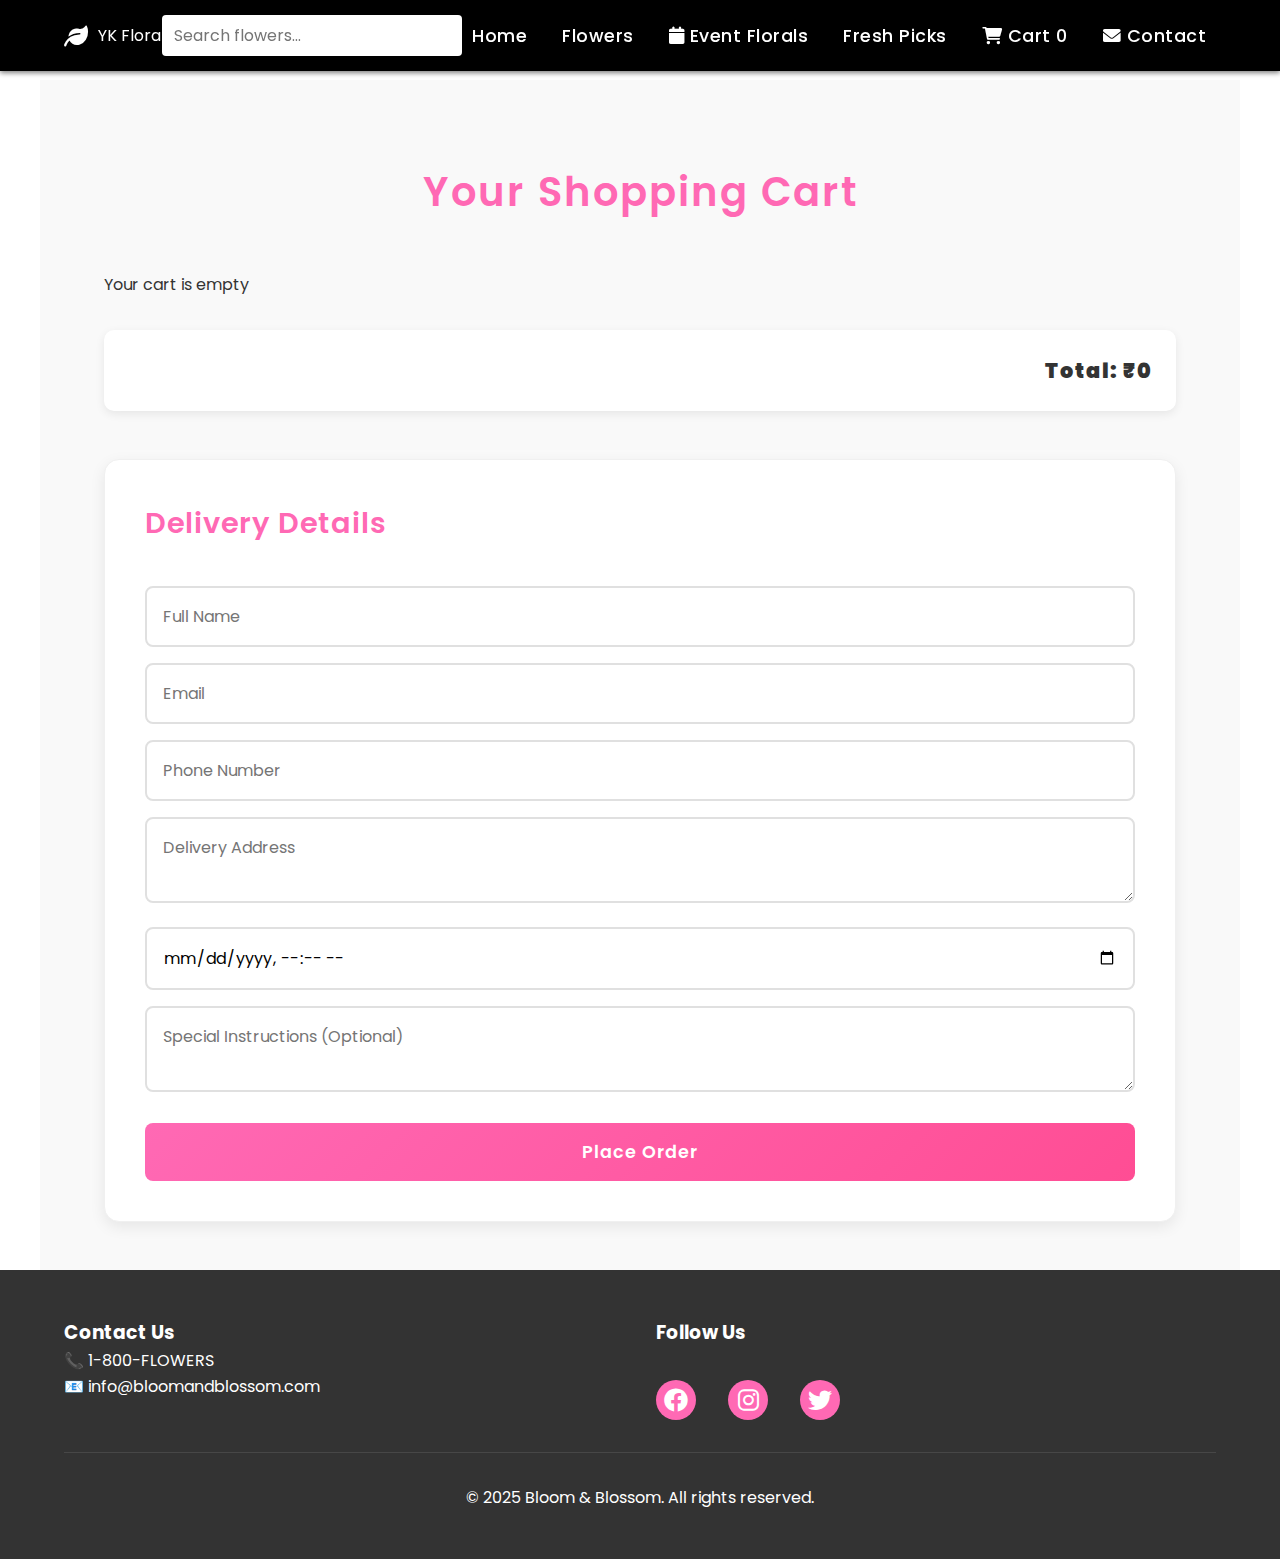
<file: cart.html>
<!DOCTYPE html>
<html lang="en">
<head>
    <meta charset="UTF-8">
    <meta name="viewport" content="width=device-width, initial-scale=1.0">
    <title>Cart - Bloom & Blossom</title>
    <link rel="stylesheet" href="styles.css">
    <link rel="stylesheet" href="cart-styles.css">
    <link rel="stylesheet" href="navbar.css">
    <link href="https://fonts.googleapis.com/css2?family=Poppins:wght@300;400;500;600&display=swap" rel="stylesheet">
    <link rel="stylesheet" href="https://cdnjs.cloudflare.com/ajax/libs/font-awesome/6.0.0/css/all.min.css">
</head>
<body>
    <nav class="navbar">
        <div class="navbar-left">
            <i class="fas fa-leaf"></i>
            <span>YK Flora</span>
        </div>
        <div class="navbar-center">
            <input type="text" id="nav-search" placeholder="Search flowers...">
        </div>
        <div class="hamburger" onclick="toggleMenu()">
            <span></span>
            <span></span>
            <span></span>
        </div>
        <div class="navbar-right">
            <button onclick="window.location.href='index.html'">Home</button>
            <button onclick="window.location.href='flowers.html'">Flowers</button>
            <button onclick="window.location.href='event-florals.html'"><i class="fas fa-calendar"></i> Event Florals</button>
            <button onclick="window.location.href='fresh-picks.html'">Fresh Picks</button>
            <button onclick="window.location.href='cart.html'"><i class="fas fa-shopping-cart"></i> Cart <span id="cart-count">0</span></button>
            <button onclick="window.location.href='contact.html'"><i class="fas fa-envelope"></i> Contact</button>
        </div>
        <div class="mobile-menu">
            <button onclick="window.location.href='index.html'">Home</button>
            <button onclick="window.location.href='flowers.html'">Flowers</button>
            <button onclick="window.location.href='event-florals.html'"><i class="fas fa-calendar"></i> Event Florals</button>
            <button onclick="window.location.href='fresh-picks.html'">Fresh Picks</button>
            <button onclick="window.location.href='cart.html'"><i class="fas fa-shopping-cart"></i> Cart <span id="cart-count-mobile">0</span></button>
            <button onclick="window.location.href='contact.html'"><i class="fas fa-envelope"></i> Contact</button>
        </div>
    </nav>
    <section class="cart-page" style="padding: 5rem 5% 3rem; margin-top: 80px;">
        <h1>Your Shopping Cart</h1>
        <div id="cart-items"></div>
        <div id="cart-total"></div>
        <form id="order-form">
            <h3>Delivery Details</h3>
            <input type="text" name="Full Name" placeholder="Full Name" required>
            <input type="email" name="Email" placeholder="Email" required>
            <input type="tel" name="Phone Number" placeholder="Phone Number" required>
            <textarea name="Delivery Address" placeholder="Delivery Address" required></textarea>
            <input type="datetime-local" name="Delivery Date & Time" placeholder="Delivery Date & Time" required>
            <textarea name="Special Instructions" placeholder="Special Instructions (Optional)"></textarea>
            <button type="submit" class="checkout-btn">Place Order</button>
        </form>
    </section>

    <footer>
        <div class="footer-content">
            <div class="footer-section">
                <h3>Contact Us</h3>
                <p>📞 1-800-FLOWERS</p>
                <p>📧 info@bloomandblossom.com</p>
            </div>
            <div class="footer-section">
                <h3>Follow Us</h3>
                <div class="social-links">
                    <a href="#"><i class="fab fa-facebook"></i></a>
                    <a href="#"><i class="fab fa-instagram"></i></a>
                    <a href="#"><i class="fab fa-twitter"></i></a>
                </div>
            </div>
        </div>
        <div class="footer-bottom">
            <p>&copy; 2025 Bloom & Blossom. All rights reserved.</p>
        </div>
    </footer>

    <script src="script.js"></script>
</body>
</html>
</file>
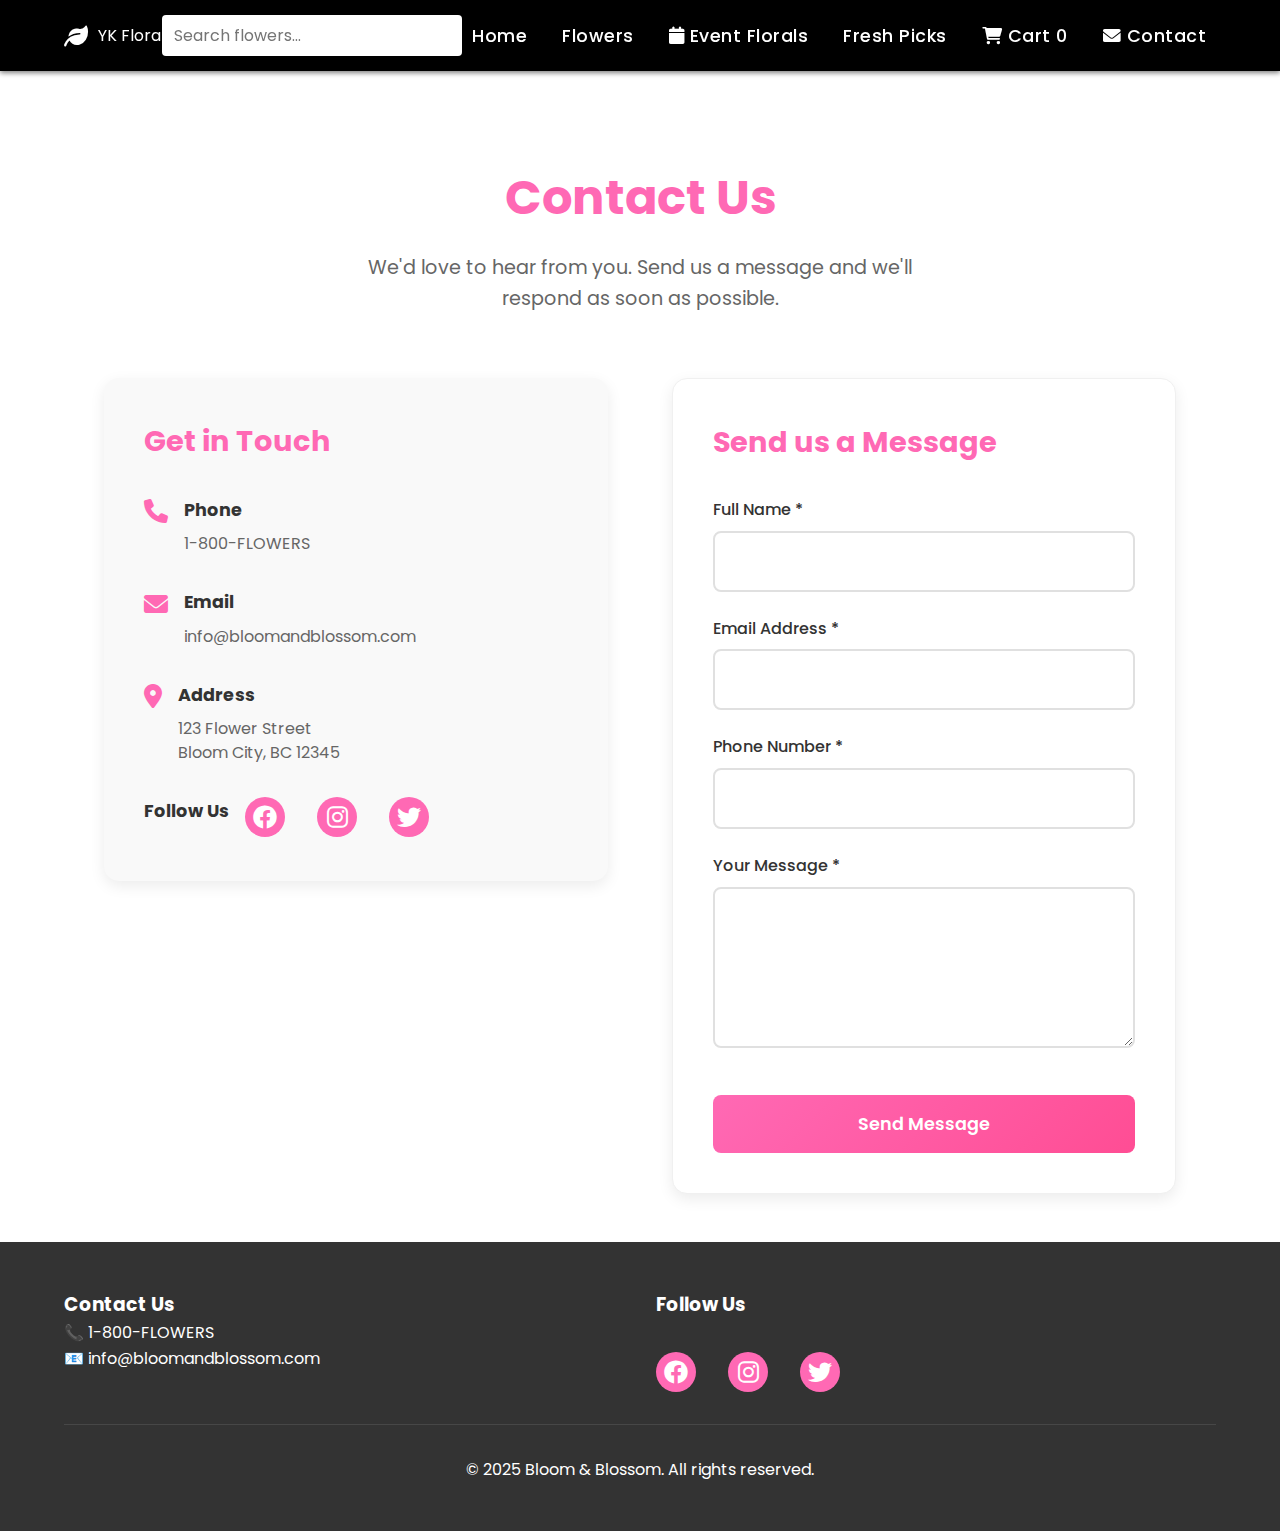
<file: contact.html>
<!DOCTYPE html>
<html lang="en">
<head>
    <meta charset="UTF-8">
    <meta name="viewport" content="width=device-width, initial-scale=1.0">
    <title>Contact Us - Bloom & Blossom</title>
    <link rel="stylesheet" href="styles.css">
    <link rel="stylesheet" href="cart-styles.css">
    <link rel="stylesheet" href="navbar.css">
    <link href="https://fonts.googleapis.com/css2?family=Poppins:wght@300;400;500;600&display=swap" rel="stylesheet">
    <link rel="stylesheet" href="https://cdnjs.cloudflare.com/ajax/libs/font-awesome/6.0.0/css/all.min.css">
</head>
<body>
    <nav class="navbar">
        <div class="navbar-left">
            <i class="fas fa-leaf"></i>
            <span>YK Flora</span>
        </div>
        <div class="navbar-center">
            <input type="text" id="nav-search" placeholder="Search flowers...">
        </div>
        <div class="navbar-right">
            <button onclick="window.location.href='index.html'">Home</button>
            <button onclick="window.location.href='flowers.html'">Flowers</button>
            <button onclick="window.location.href='event-florals.html'"><i class="fas fa-calendar"></i> Event Florals</button>
            <button onclick="window.location.href='fresh-picks.html'">Fresh Picks</button>
            <button onclick="window.location.href='cart.html'"><i class="fas fa-shopping-cart"></i> Cart <span id="cart-count">0</span></button>
            <button onclick="window.location.href='contact.html'"><i class="fas fa-envelope"></i> Contact</button>
        </div>
    </nav>
    <section class="contact-page" style="padding: 5rem 5% 3rem; margin-top: 80px;">
        <div class="contact-hero">
            <h1>Contact Us</h1>
            <p>We'd love to hear from you. Send us a message and we'll respond as soon as possible.</p>
        </div>
        <div class="contact-content">
            <div class="contact-info">
                <h2>Get in Touch</h2>
                <div class="info-item">
                    <i class="fas fa-phone"></i>
                    <div>
                        <strong>Phone</strong>
                        <p>1-800-FLOWERS</p>
                    </div>
                </div>
                <div class="info-item">
                    <i class="fas fa-envelope"></i>
                    <div>
                        <strong>Email</strong>
                        <p>info@bloomandblossom.com</p>
                    </div>
                </div>
                <div class="info-item">
                    <i class="fas fa-map-marker-alt"></i>
                    <div>
                        <strong>Address</strong>
                        <p>123 Flower Street<br>Bloom City, BC 12345</p>
                    </div>
                </div>
                <div class="social-links">
                    <h3>Follow Us</h3>
                    <a href="#" aria-label="Facebook"><i class="fab fa-facebook"></i></a>
                    <a href="#" aria-label="Instagram"><i class="fab fa-instagram"></i></a>
                    <a href="#" aria-label="Twitter"><i class="fab fa-twitter"></i></a>
                </div>
            </div>
            <form class="contact-form">
                <h3>Send us a Message</h3>
                <div class="form-group">
                    <label for="name">Full Name *</label>
                    <input type="text" id="name" name="name" required>
                </div>
                <div class="form-group">
                    <label for="email">Email Address *</label>
                    <input type="email" id="email" name="email" required>
                </div>
                <div class="form-group">
                    <label for="phone">Phone Number *</label>
                    <input type="tel" id="phone" name="phone" required>
                </div>
                <div class="form-group">
                    <label for="message">Your Message *</label>
                    <textarea id="message" name="message" rows="5" required></textarea>
                </div>
                <button type="submit" class="cta-button">Send Message</button>
            </form>
        </div>
    </section>

    <footer>
        <div class="footer-content">
            <div class="footer-section">
                <h3>Contact Us</h3>
                <p>📞 1-800-FLOWERS</p>
                <p>📧 info@bloomandblossom.com</p>
            </div>
            <div class="footer-section">
                <h3>Follow Us</h3>
                <div class="social-links">
                    <a href="#"><i class="fab fa-facebook"></i></a>
                    <a href="#"><i class="fab fa-instagram"></i></a>
                    <a href="#"><i class="fab fa-twitter"></i></a>
                </div>
            </div>
        </div>
        <div class="footer-bottom">
            <p>&copy; 2025 Bloom & Blossom. All rights reserved.</p>
        </div>
    </footer>

    <script src="script.js"></script>
</body>
</html>
</file>
<file: styles.css>
:root {
    --primary-color: #ff69b4;
    --secondary-color: #4CAF50;
    --text-color: #333;
    --background-color: #fff;
    --accent-color: #FFC0CB;
}

* {
    margin: 0;
    padding: 0;
    box-sizing: border-box;
    font-family: 'Poppins', sans-serif;
}

body {
    line-height: 1.6;
    color: var(--text-color);
}

/* Navigation */
nav {
    display: flex;
    justify-content: space-between;
    align-items: center;
    padding: 1rem 5%;
    background-color: #FFF8E1;
    box-shadow: 0 2px 5px rgba(0,0,0,0.1);
    position: fixed;
    width: 100%;
    top: 0;
    z-index: 1000;
    transition: transform 0.3s ease;
}

nav.hidden {
    transform: translateY(-100%);
}

.logo h1 {
    color: #000;
    font-size: 1.5rem;
}

.logo {
    display: flex;
    align-items: center;
    gap: 0.5rem;
    order: 1;
}
.logo-icon {
    font-size: 2.2rem;
    margin-right: 0.2rem;
}
.logo-text {
    display: flex;
    flex-direction: row;
    align-items: baseline;
    gap: 0.2rem;
}
.logo-text .yk {
    font-weight: 700;
    font-size: 1.6rem;
    color: #000;
    letter-spacing: 1px;
}
.logo-text .flora {
    font-family: 'Poppins', serif;
    font-weight: 400;
    font-size: 1.3rem;
    color: #3B3B3B;
    letter-spacing: 2px;
}

.nav-items a {
    text-decoration: none;
    color: var(--text-color);
    margin-left: 0.75rem;
    transition: color 0.3s ease;
    white-space: nowrap;
    padding: 0.5rem 0.75rem;
    border-radius: 4px;
}

.nav-items a:hover {
    color: var(--primary-color);
}

.nav-items {
    order: 3;
}

/* Mobile nav toggle */
.nav-toggle {
    display: none;
    background: transparent;
    border: none;
    font-size: 1.6rem;
    cursor: pointer;
    color: var(--text-color);
}

.nav-search {
    display: inline-block;
    margin-left: 1rem;
    order: 2;
}
.nav-search input {
    padding: 0.45rem 0.6rem;
    border-radius: 6px;
    border: 1px solid #ddd;
    min-width: 150px;
    outline: none;
    font-size: 0.95rem;
}

@media (max-width: 768px) {
    .nav-items {
        display: flex;
        flex-direction: row;
        gap: 0.5rem;
        margin-top: 0.75rem;
        background: transparent;
        padding: 0.5rem 0;
    }

    .nav-search {
        display: block;
        margin: 0.25rem 0;
        padding: 0 1rem;
    }

    .nav-search input {
        width: 100%;
        min-width: 0;
    }

    .nav-items a {
        margin: 0;
        padding: 0.6rem 0.8rem;
        color: var(--text-color);
        border-radius: 6px;
    }
}

/* Hero Section with Carousel */
header {
    height: 100vh;
    position: relative;
    overflow: hidden;
}

.carousel {
    position: relative;
    width: 100%;
    height: 100%;
}

.carousel-inner {
    position: relative;
    width: 100%;
    height: 100%;
}

.carousel-slide {
    position: absolute;
    top: 0;
    left: 0;
    width: 100%;
    height: 100%;
    opacity: 0;
    transition: opacity 1s ease-in-out;
}

.carousel-slide.active {
    opacity: 1;
}

.carousel-slide img {
    width: 100%;
    height: 100%;
    object-fit: cover;
}

.carousel-caption {
    position: absolute;
    top: 50%;
    left: 50%;
    transform: translate(-50%, -50%);
    text-align: center;
    color: white;
    z-index: 2;
    max-width: 800px;
    padding: 2rem;
    background: rgba(0, 0, 0, 0.5);
    border-radius: 10px;
}

.carousel-caption h1 {
    font-size: 3.5rem;
    margin-bottom: 1rem;
    color: white;
    text-shadow: 2px 2px 4px rgba(0,0,0,0.5);
}

.carousel-caption p {
    font-size: 1.1rem;
    margin-bottom: 1.5rem;
    color: #f0f0f0;
}

.cta-button {
    display: inline-block;
    padding: 1rem 2rem;
    background-color: #F7C948;
    color: #2E2E2E;
    text-decoration: none;
    border-radius: 30px;
    margin-top: 1rem;
    transition: transform 0.18s ease, background-color 0.18s ease;
    border: 1px solid transparent;
}

.cta-button:hover {
    transform: scale(1.03);
    background-color: #E6B220;
    border-color: #E6B220;
}

/* Flower Grid */
.flower-grid {
    padding: 5rem 5%;
    background-color: #f9f9f9;
}

.flower-grid h2 {
    text-align: center;
    margin-bottom: 3rem;
    color: var(--primary-color);
}

.flowers-container {
    display: grid;
    grid-template-columns: repeat(auto-fill, minmax(250px, 1fr));
    gap: 20px;
    padding: 20px 0;
    max-width: none;
    margin: 0;
}

.flower-card {
    background: white;
    border-radius: 10px;
    overflow: hidden;
    box-shadow: 0 3px 10px rgba(0,0,0,0.08);
    transition: transform 0.18s ease, box-shadow 0.18s ease;
    position: relative;
    border: 1px solid #f0f0f0;
    padding: 14px; /* inner spacing */
    display: flex;
    flex-direction: column;
    align-items: center;
    width: 100%;
    max-width: 320px;
    margin: 0; /* spacing handled by grid gap */
}

.flower-card:hover {
    transform: translateY(-5px);
    border-color: var(--primary-color);
    box-shadow: 0 8px 20px rgba(255,105,180,0.2);
}

.flower-card::before {
    content: '';
    position: absolute;
    top: 0;
    left: 0;
    right: 0;
    bottom: 0;
    border-radius: 15px;
    padding: 2px;
    background: linear-gradient(45deg, #ff69b4, #4CAF50);
    -webkit-mask: 
        linear-gradient(#fff 0 0) content-box, 
        linear-gradient(#fff 0 0);
    mask: 
        linear-gradient(#fff 0 0) content-box, 
        linear-gradient(#fff 0 0);
    -webkit-mask-composite: xor;
    mask-composite: exclude;
    opacity: 0;
    transition: opacity 0.3s ease;
}

/* Make the gradient border decorative only (don't block clicks)
   and ensure card content is stacked above the ::before element. */
.flower-card::before {
    pointer-events: none;
    z-index: 0;
}

.flower-card > * {
    position: relative;
    z-index: 1;
}

.flower-card:hover::before {
    opacity: 1;
}

.flower-card img {
    width: 200px;
    height: 200px; /* square images for consistent size */
    object-fit: cover;
    border-radius: 6px;
    margin: 0 0 12px 0;
    transition: transform 0.2s ease;
    box-shadow: 0 2px 6px rgba(0,0,0,0.06);
    border: 1px solid #f7f7f7;
}

.flower-card:hover img {
    transform: scale(1.05);
}

.flower-card h3, .flower-card p, .flower-card .price {
    padding: 0.5rem 1rem;
}

.flower-card .price {
    color: var(--primary-color);
    font-weight: bold;
    font-size: 1.2rem;
}

.add-to-cart {
    width: 100%;
    padding: 1rem;
    border: none;
    background-color: var(--secondary-color);
    color: white;
    cursor: pointer;
    transition: background-color 0.3s ease;
}

.add-to-cart:hover {
    background-color: #45a049;
}

/* Modal */
.modal {
    display: none;
    position: fixed;
    top: 0;
    left: 0;
    width: 100%;
    height: 100%;
    background-color: rgba(0,0,0,0.5);
    z-index: 1001;
}

.modal-content {
    background-color: white;
    margin: 5% auto;
    padding: 2rem;
    width: 90%;
    max-width: 600px;
    border-radius: 10px;
    position: relative;
    max-height: 90vh;
    overflow-y: auto;
}

.close {
    position: absolute;
    right: 1rem;
    top: 1rem;
    font-size: 2rem;
    cursor: pointer;
}

/* Form Styles */
#order-form {
    margin-top: 2rem;
}

#order-form input,
#order-form textarea {
    width: 100%;
    padding: 0.8rem;
    margin: 0.5rem 0;
    border: 1px solid #ddd;
    border-radius: 5px;
}

.checkout-btn {
    width: 100%;
    padding: 1rem;
    background-color: var(--primary-color);
    color: white;
    border: none;
    border-radius: 5px;
    cursor: pointer;
    margin-top: 1rem;
}

.checkout-btn:hover {
    background-color: #ff4d94;
}

/* Footer */
footer {
    background-color: #333;
    color: white;
    padding: 3rem 5%;
}

.footer-content {
    display: grid;
    grid-template-columns: repeat(auto-fit, minmax(250px, 1fr));
    gap: 2rem;
}

.social-links a {
    color: white;
    margin-right: 1rem;
    font-size: 1.5rem;
}

.footer-bottom {
    text-align: center;
    margin-top: 2rem;
    padding-top: 2rem;
    border-top: 1px solid rgba(255,255,255,0.1);
}

/* Contact Page Styles */
.contact-page {
    padding: 5rem 5% 3rem;
    max-width: 1200px;
    margin: 0 auto;
}

.contact-hero {
    text-align: center;
    margin-bottom: 4rem;
}

.contact-hero h1 {
    font-size: 3rem;
    color: var(--primary-color);
    margin-bottom: 1rem;
}

.contact-hero p {
    font-size: 1.2rem;
    color: #666;
    max-width: 600px;
    margin: 0 auto;
}

.contact-content {
    display: grid;
    grid-template-columns: 1fr 1fr;
    gap: 4rem;
    align-items: start;
}

.contact-info {
    background: #f9f9f9;
    padding: 2.5rem;
    border-radius: 15px;
    box-shadow: 0 5px 15px rgba(0,0,0,0.08);
}

.contact-info h2 {
    color: var(--primary-color);
    margin-bottom: 2rem;
    font-size: 1.8rem;
}

.info-item {
    display: flex;
    align-items: flex-start;
    margin-bottom: 2rem;
    gap: 1rem;
}

.info-item i {
    font-size: 1.5rem;
    color: var(--primary-color);
    margin-top: 0.2rem;
}

.info-item strong {
    display: block;
    color: #333;
    margin-bottom: 0.5rem;
    font-size: 1.1rem;
}

.info-item p {
    color: #666;
    margin: 0;
    line-height: 1.5;
}

.social-links h3 {
    color: #333;
    margin-bottom: 1rem;
    font-size: 1.1rem;
}

.social-links {
    display: flex;
    gap: 1rem;
    margin-top: 2rem;
}

.social-links a {
    display: inline-flex;
    align-items: center;
    justify-content: center;
    width: 40px;
    height: 40px;
    background: var(--primary-color);
    color: white;
    border-radius: 50%;
    text-decoration: none;
    transition: all 0.3s ease;
}

.social-links a:hover {
    background: #ff4d94;
    transform: translateY(-2px);
}

.contact-form {
    background: white;
    padding: 2.5rem;
    border-radius: 15px;
    box-shadow: 0 5px 15px rgba(0,0,0,0.08);
    border: 1px solid #f0f0f0;
}

.contact-form h3 {
    color: var(--primary-color);
    margin-bottom: 2rem;
    font-size: 1.8rem;
}

.form-group {
    margin-bottom: 1.5rem;
}

.form-group label {
    display: block;
    margin-bottom: 0.5rem;
    color: #333;
    font-weight: 500;
}

.form-group input,
.form-group textarea {
    width: 100%;
    padding: 1rem;
    border: 2px solid #e0e0e0;
    border-radius: 8px;
    font-size: 1rem;
    font-family: inherit;
    transition: border-color 0.3s ease;
    box-sizing: border-box;
}

.form-group input:focus,
.form-group textarea:focus {
    outline: none;
    border-color: var(--primary-color);
    box-shadow: 0 0 0 3px rgba(255, 105, 180, 0.1);
}

.form-group textarea {
    resize: vertical;
    min-height: 120px;
}

.cta-button {
    width: 100%;
    padding: 1rem 2rem;
    background: linear-gradient(135deg, var(--primary-color), #ff4d94);
    color: white;
    border: none;
    border-radius: 8px;
    font-size: 1.1rem;
    font-weight: 600;
    cursor: pointer;
    transition: all 0.3s ease;
    margin-top: 1rem;
}

.cta-button:hover {
    transform: translateY(-2px);
    box-shadow: 0 5px 15px rgba(255, 105, 180, 0.3);
}

/* Responsive Design */
@media (max-width: 768px) {
    .hero h1 {
        font-size: 2rem;
    }

    nav {
        flex-direction: column;
        padding: 1rem;
    }

    .nav-items {
        margin-top: 1rem;
    }

    .nav-items a {
        margin: 0 0.5rem;
        font-size: 0.9rem;
    }

    /* Tablet: 2 columns */
    .flowers-container {
        grid-template-columns: repeat(2, minmax(160px, 1fr));
        gap: 1rem;
        padding: 1rem;
    }

    .contact-content {
        grid-template-columns: 1fr;
        gap: 2rem;
    }

    .contact-hero h1 {
        font-size: 2.5rem;
    }

    .contact-info,
    .contact-form {
        padding: 2rem;
    }

    /* Carousel responsiveness */
    .carousel-caption h1 {
        font-size: 2.5rem;
    }

    .carousel-caption p {
        font-size: 1rem;
    }

    .cta-button {
        padding: 0.8rem 1.5rem;
        font-size: 1rem;
    }
}

@media (min-width: 1200px) {
    /* On very wide screens, keep 3 columns but allow a larger max width */
    .flowers-container {
        max-width: 1400px;
        grid-template-columns: repeat(3, minmax(220px, 1fr));
    }
}

@media (max-width: 420px) {
    /* Mobile: single column with comfortable spacing */
    .flowers-container {
        grid-template-columns: 1fr;
        gap: 1rem;
        padding: 1rem;
    }
    .flower-card img {
        height: 180px;
    }

    .contact-page {
        padding: 3rem 5% 2rem;
    }

    .contact-hero h1 {
        font-size: 2rem;
    }

    .contact-info,
    .contact-form {
        padding: 1.5rem;
    }

    .info-item {
        margin-bottom: 1.5rem;
    }

    /* Carousel on mobile */
    .carousel-caption {
        padding: 1rem;
        background: rgba(0, 0, 0, 0.7);
    }

    .carousel-caption h1 {
        font-size: 2rem;
    }

    .carousel-caption p {
        font-size: 0.9rem;
    }

    .cta-button {
        padding: 0.7rem 1.2rem;
        font-size: 0.9rem;
    }
}
</file>
<file: cart-styles.css>
:root {
    --primary-color: #ff69b4;
    --secondary-color: #4CAF50;
    --text-color: #333;
    --background-color: #fff;
    --accent-color: #FFC0CB;
}

.cart-page {
    padding: 5rem 5% 3rem;
    max-width: 1200px;
    margin: 0 auto;
    background-color: #f9f9f9;
    min-height: calc(100vh - 200px);
}

.cart-page h1 {
    text-align: center;
    margin-bottom: 3rem;
    color: var(--primary-color);
    letter-spacing: 2px;
    font-size: 2.5rem;
    font-weight: 600;
}

.cart-item {
    background: white;
    border-radius: 10px;
    overflow: hidden;
    box-shadow: 0 3px 10px rgba(0,0,0,0.08);
    transition: transform 0.18s ease, box-shadow 0.18s ease;
    position: relative;
    border: 1px solid #f0f0f0;
    padding: 1.5rem;
    display: flex;
    justify-content: space-between;
    align-items: center;
    margin-bottom: 1rem;
}

.cart-item:hover {
    transform: translateY(-2px);
    box-shadow: 0 8px 20px rgba(255,105,180,0.2);
}

.cart-item:last-child {
    border-bottom: none;
}

.remove-item {
    background: #ff4444;
    color: white;
    border: none;
    border-radius: 50%;
    width: 30px;
    height: 30px;
    cursor: pointer;
    display: flex;
    align-items: center;
    justify-content: center;
    font-size: 18px;
    margin-left: 10px;
    transition: background-color 0.3s ease;
}

.remove-item:hover {
    background: #cc0000;
}

#cart-total {
    margin-top: 2rem;
    padding: 1.5rem;
    background: white;
    border-radius: 10px;
    box-shadow: 0 3px 10px rgba(0,0,0,0.08);
    text-align: right;
    font-size: 1.3rem;
    font-weight: 600;
    letter-spacing: 1px;
    color: var(--text-color);
}

#order-form {
    margin-top: 3rem;
    background: white;
    padding: 2.5rem;
    border-radius: 15px;
    box-shadow: 0 5px 15px rgba(0,0,0,0.08);
    border: 1px solid #f0f0f0;
}

#order-form h3 {
    color: var(--primary-color);
    margin-bottom: 2rem;
    font-size: 1.8rem;
    letter-spacing: 1px;
    font-weight: 600;
}

#order-form input,
#order-form textarea {
    width: 100%;
    padding: 1rem;
    margin: 0.5rem 0;
    border: 2px solid #e0e0e0;
    border-radius: 8px;
    font-size: 1rem;
    font-family: 'Poppins', sans-serif;
    transition: border-color 0.3s ease;
    box-sizing: border-box;
}

#order-form input:focus,
#order-form textarea:focus {
    outline: none;
    border-color: var(--primary-color);
    box-shadow: 0 0 0 3px rgba(255, 105, 180, 0.1);
}

.checkout-btn {
    width: 100%;
    padding: 1rem;
    background: linear-gradient(135deg, var(--primary-color), #ff4d94);
    color: white;
    border: none;
    border-radius: 8px;
    cursor: pointer;
    margin-top: 1rem;
    font-size: 1.1rem;
    font-weight: 600;
    letter-spacing: 1px;
    transition: all 0.3s ease;
}

.checkout-btn:hover {
    transform: translateY(-2px);
    box-shadow: 0 5px 15px rgba(255, 105, 180, 0.3);
}

.notification {
    animation: slideIn 0.5s ease-out;
}

@keyframes slideIn {
    from {
        transform: translateX(100%);
        opacity: 0;
    }
    to {
        transform: translateX(0);
        opacity: 1;
    }
}
</file>
<file: navbar.css>
/* Navbar Styles */
.navbar {
    background-color: #000000; /* Dark black background */
    color: white;
    padding: 15px 5%;
    box-shadow: 0 2px 5px rgba(0,0,0,0.5);
    position: fixed;
    width: 100%;
    top: 0;
    z-index: 1000;
    display: flex;
    justify-content: space-between;
    align-items: center;
    transition: transform 0.3s ease;
}

.navbar.hidden {
    transform: translateY(-100%);
}

.navbar-left {
    display: flex;
    align-items: center;
    gap: 10px;
}

.navbar-left i {
    font-size: 1.5rem;
}

.navbar-center {
    flex: 1;
    display: flex;
    justify-content: center;
}

.navbar-center input {
    padding: 8px 12px;
    border: none;
    border-radius: 4px;
    width: 300px;
    font-size: 1rem;
}

.navbar-right {
    display: flex;
    gap: 15px;
}

.navbar button {
    background: none;
    border: none;
    color: white;
    font-size: 1.1rem;
    font-weight: 500;
    letter-spacing: 0.5px;
    cursor: pointer;
    transition: color 0.3s ease;
    padding: 5px 10px;
}

.navbar button:hover {
    color: #ff69b4;
}

/* Mobile Hamburger Menu */
.hamburger {
    display: none;
    flex-direction: column;
    cursor: pointer;
    gap: 4px;
}

.hamburger span {
    width: 25px;
    height: 3px;
    background-color: white;
    transition: 0.3s;
}

.hamburger.active span:nth-child(1) {
    transform: rotate(-45deg) translate(-5px, 6px);
}

.hamburger.active span:nth-child(2) {
    opacity: 0;
}

.hamburger.active span:nth-child(3) {
    transform: rotate(45deg) translate(-5px, -6px);
}

.mobile-menu {
    position: absolute;
    top: 100%;
    left: 0;
    width: 100%;
    background-color: #000000;
    flex-direction: column;
    gap: 0;
    padding: 20px 5%;
    box-shadow: 0 4px 8px rgba(0,0,0,0.5);
    display: none;
}

.mobile-menu.active {
    display: flex;
}

.mobile-menu button {
    width: 100%;
    text-align: left;
    padding: 15px 0;
    border-bottom: 1px solid rgba(255,255,255,0.1);
}

.mobile-menu button:last-child {
    border-bottom: none;
}

/* Mobile Responsive */
@media (max-width: 768px) {
    .navbar {
        padding: 15px 5%;
    }

    .navbar-center {
        display: none; /* Hide search on mobile */
    }

    .hamburger {
        display: flex;
    }

    .navbar-right {
        display: none; /* Hide desktop menu */
    }

    .mobile-menu {
        display: none;
    }

    .mobile-menu.active {
        display: flex;
    }
}
</file>
